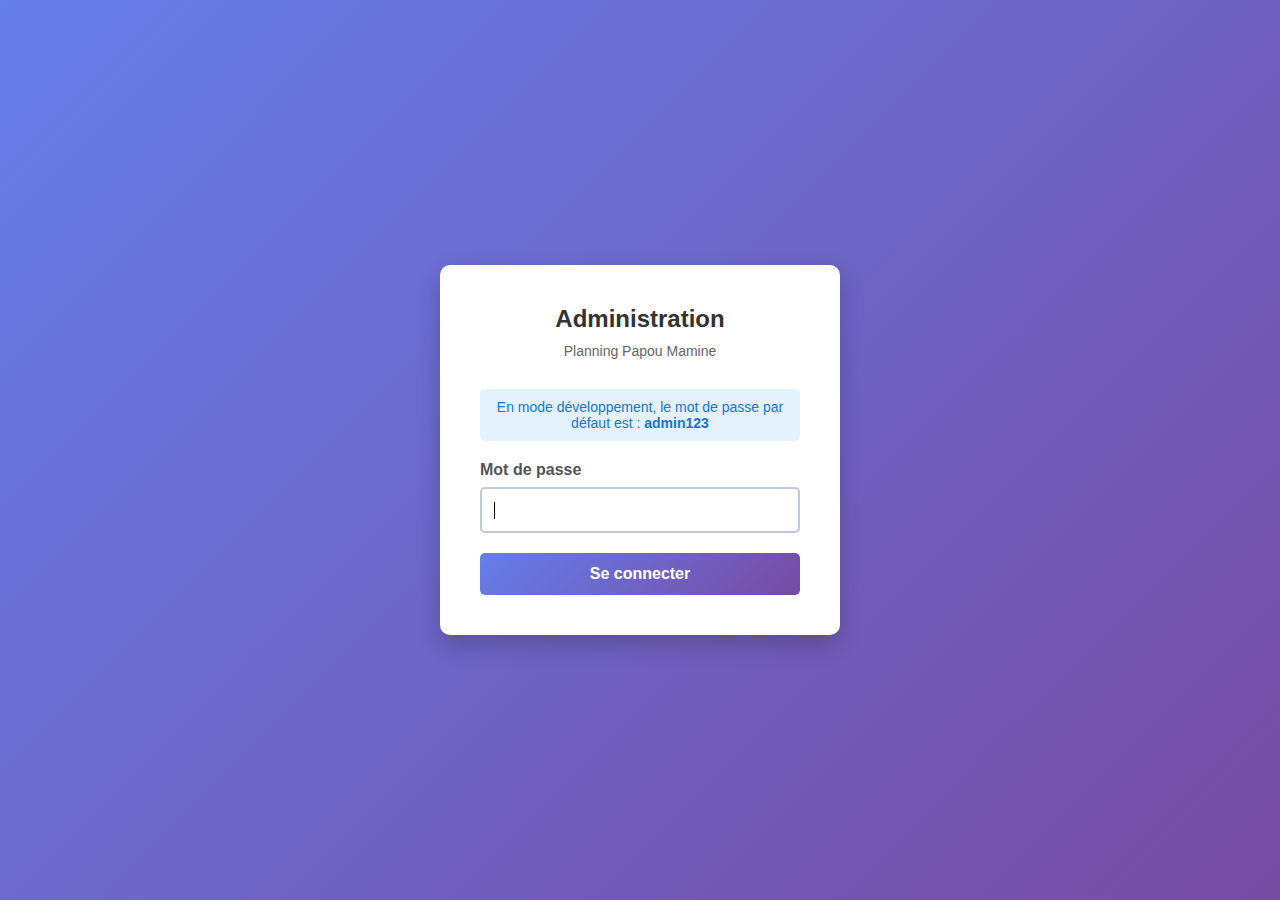
<file: admin.html>
<!DOCTYPE html>
<html lang="fr">
<head>
    <meta charset="UTF-8">
    <meta name="viewport" content="width=device-width, initial-scale=1.0">
    <title>Gestion des événements</title>
    <link rel="stylesheet" href="admin.css">
    <style>
        /* Loader */
        #loader {
            position: fixed;
            top: 0;
            left: 0;
            width: 100%;
            height: 100%;
            background-color: #f5f5f5;
            display: flex;
            flex-direction: column;
            justify-content: center;
            align-items: center;
            z-index: 9999;
        }
        .spinner {
            width: 50px;
            height: 50px;
            border: 5px solid #e0e0e0;
            border-top: 5px solid #2196F3;
            border-radius: 50%;
            animation: spin 1s linear infinite;
        }
        @keyframes spin {
            0% { transform: rotate(0deg); }
            100% { transform: rotate(360deg); }
        }
        .loader-text {
            margin-top: 20px;
            color: #666;
            font-size: 16px;
        }
        /* Cacher le contenu pendant le chargement */
        body.loading #mainContent {
            display: none;
        }
    </style>
</head>
<body class="loading">
    <!-- Loader -->
    <div id="loader">
        <div class="spinner"></div>
        <div class="loader-text">Chargement...</div>
    </div>

    <!-- Contenu principal -->
    <div id="mainContent">
        <div style="display: flex; justify-content: space-between; align-items: center; margin-bottom: 20px;">
            <h1 style="margin: 0;">Gestion des événements</h1>
            <button onclick="logout()" title="Déconnexion" style="background-color: #e74c3c; padding: 8px 12px; border: none; border-radius: 50%; color: white; cursor: pointer; font-size: 18px; width: 40px; height: 40px; display: flex; align-items: center; justify-content: center;">
                ⏻
            </button>
        </div>

    <!-- Message pour les aidants -->
    <div id="messageAidants" style="background-color: #e3f2fd; border-left: 4px solid #2196F3; padding: 15px; margin-bottom: 20px; border-radius: 4px; display: none;">
        <h3 style="margin: 0 0 10px 0; color: #1976D2; font-size: 1.1rem;">📝 Message pour les aidants</h3>
        <p id="messageAidantsTexte" style="margin: 0 0 15px 0; white-space: pre-wrap; color: #333;"></p>
        <button onclick="editMessageAidants()" style="background-color: #2196F3; color: white; border: none; padding: 8px 15px; border-radius: 4px; cursor: pointer;">
            Modifier le texte
        </button>
    </div>

    <!-- Formulaire d'édition du message (masqué par défaut) -->
    <div id="editMessageAidantsForm" style="background-color: #fff3cd; border-left: 4px solid #ffc107; padding: 15px; margin-bottom: 20px; border-radius: 4px; display: none;">
        <h3 style="margin: 0 0 10px 0; color: #856404; font-size: 1.1rem;">✏️ Modifier le message pour les aidants</h3>
        <p style="color: #856404; font-size: 0.9rem; margin: 0 0 10px 0;">Ce message est visible uniquement dans l'interface d'administration. Utilisez-le pour communiquer avec les autres aidants.</p>
        <textarea id="messageAidantsInput" style="width: 100%; min-height: 100px; padding: 10px; border: 1px solid #ddd; border-radius: 4px; font-family: Arial; font-size: 14px; resize: vertical; margin-bottom: 10px;"></textarea>
        <div style="display: flex; gap: 10px;">
            <button onclick="saveMessageAidants()" style="background-color: #28a745; color: white; border: none; padding: 10px 20px; border-radius: 4px; cursor: pointer;">
                Enregistrer
            </button>
            <button onclick="cancelEditMessageAidants()" style="background-color: #6c757d; color: white; border: none; padding: 10px 20px; border-radius: 4px; cursor: pointer;">
                Annuler
            </button>
        </div>
    </div>

    <div id="message" class="message"></div>

    <div class="form-container">
        <h2 id="formTitle">Ajouter un événement</h2>
        <form id="eventForm">
            <div class="form-group">
                <label>Type d'événement</label>
                <div class="type-selector">
                    <label>
                        <input type="radio" name="eventType" value="date" checked onchange="toggleEventType()">
                        Date fixe
                    </label>
                    <label>
                        <input type="radio" name="eventType" value="recurrent" onchange="toggleEventType()">
                        Récurrent
                    </label>
                </div>
            </div>

            <div id="dateFields">
                <div class="form-group">
                    <label for="date">Date</label>
                    <input type="date" id="date" name="date">
                </div>
            </div>

            <div id="recurrentFields">
                <div class="form-group">
                    <label for="recurrent">Fréquence de récurrence</label>
                    <select id="recurrent" name="recurrent" style="width: 100%; padding: 10px; border: 1px solid #ddd; border-radius: 4px;">
                        <option value="quotidien">Quotidien (tous les jours)</option>
                        <option value="hebdomadaire">Hebdomadaire (toutes les semaines)</option>
                        <option value="mensuel">Mensuel (tous les mois)</option>
                        <option value="annuel">Annuel (tous les ans)</option>
                    </select>
                </div>
            </div>

            <div class="form-group">
                <label for="heure">Heure (optionnel)</label>
                <input type="time" id="heure" name="heure">
            </div>

            <div class="form-group">
                <label for="titre">Titre</label>
                <input type="text" id="titre" name="titre" required>
            </div>

            <div class="form-group">
                <label for="couleur">Couleur</label>
                <input type="color" id="couleur" name="couleur" value="#feff9c">
            </div>

            <button type="submit" id="submitButton">Ajouter l'événement</button>
            <button type="button" id="cancelButton" onclick="cancelEdit()" style="display: none; background-color: #95a5a6; margin-top: 10px;">Annuler</button>
        </form>
    </div>

    <div class="events-list">
        <h2>Événements existants</h2>
        <div id="eventsList"></div>
    </div>

    <div class="form-container" style="margin-top: 30px;">
        <h2>Informations diverses</h2>
        <p style="color: #666; font-size: 0.9rem;">Affichées en bas à gauche de la page principale. Laissez vide pour ne rien afficher.</p>

        <form id="infosForm">
            <div class="form-group">
                <label for="infosTexte">Texte des informations</label>
                <textarea id="infosTexte" name="infosTexte" rows="4" placeholder="Ex: Les voisins sont en vacances la semaine prochaine" style="width: 100%; padding: 10px; border: 1px solid #ddd; border-radius: 4px; font-family: Arial; font-size: 14px; resize: vertical;"></textarea>
            </div>

            <button type="submit">Enregistrer les informations</button>
        </form>
    </div>

    <div class="form-container" style="margin-top: 30px;">
        <h2>Galerie d'images</h2>

        <!-- Formulaire d'upload de fichier -->
        <form id="uploadForm" style="margin-bottom: 30px; padding: 20px; background-color: #e8f5e9; border-radius: 8px;">
            <h3 style="margin-top: 0;">Uploader une image</h3>
            <div class="form-group">
                <label for="imageFile">Fichier image (JPG, PNG, GIF)</label>
                <input type="file" id="imageFile" name="imageFile" accept="image/jpeg,image/jpg,image/png,image/gif,image/webp" required>
            </div>

            <div class="form-group">
                <label for="uploadTitre">Titre de l'image (optionnel)</label>
                <input type="text" id="uploadTitre" name="uploadTitre" placeholder="Description de l'image">
            </div>

            <button type="submit">Uploader l'image</button>
        </form>

        <!-- Formulaire URL (méthode alternative) -->
        <details style="margin-bottom: 20px;">
            <summary style="cursor: pointer; font-weight: bold; padding: 10px; background-color: #f5f5f5; border-radius: 4px;">Ou ajouter une image par URL</summary>
            <form id="imageForm" style="margin-top: 15px;">
                <div class="form-group">
                    <label for="imageUrl">URL de l'image</label>
                    <input type="url" id="imageUrl" name="imageUrl" placeholder="https://exemple.com/image.jpg" required>
                </div>

                <div class="form-group">
                    <label for="imageTitre">Titre de l'image (optionnel)</label>
                    <input type="text" id="imageTitre" name="imageTitre" placeholder="Description de l'image">
                </div>

                <button type="submit">Ajouter l'image</button>
            </form>
        </details>

        <h3 style="margin-top: 30px;">Images existantes</h3>
        <div id="imagesList" style="display: grid; grid-template-columns: repeat(auto-fill, minmax(200px, 1fr)); gap: 20px; margin-top: 20px;"></div>
    </div>

    <script>
        // Variable globale pour stocker le token CSRF
        let csrfToken = '';

        // Fonction pour échapper le HTML et prévenir les XSS
        function escapeHtml(text) {
            if (!text) return '';
            const div = document.createElement('div');
            div.textContent = text;
            return div.innerHTML;
        }

        // Vérifier l'authentification et récupérer le token CSRF au chargement de la page
        Promise.all([
            fetch('auth.php?check=1').then(r => r.json()),
            fetch('csrf.php').then(r => r.json())
        ])
            .then(([authData, csrfData]) => {
                if (!authData.authenticated) {
                    window.location.href = 'login.html';
                    return;
                }
                if (csrfData.success) {
                    csrfToken = csrfData.csrf_token;
                }
            })
            .catch(error => {
                console.error('Erreur vérification authentification:', error);
                window.location.href = 'login.html';
            });

        // Fonction de déconnexion
        function logout() {
            if (confirm('Voulez-vous vraiment vous déconnecter ?')) {
                const formData = new FormData();
                formData.append('action', 'logout');

                fetch('auth.php', {
                    method: 'POST',
                    body: formData
                })
                .then(response => response.json())
                .then(data => {
                    if (data.success) {
                        window.location.href = 'login.html';
                    }
                })
                .catch(error => {
                    console.error('Erreur:', error);
                    window.location.href = 'login.html';
                });
            }
        }

        // Variable globale pour stocker l'identifiant de l'événement en cours de modification
        let editingEventId = null;

        // Détecter l'environnement et mettre à jour le titre
        fetch('env.php?t=' + new Date().getTime())
            .then(response => response.json())
            .then(data => {
                if (data.env === 'dev') {
                    document.title = '[DEV] ' + document.title;
                }
            })
            .catch(error => console.error('Erreur chargement environnement:', error));

        function toggleEventType() {
            const type = document.querySelector('input[name="eventType"]:checked').value;
            const dateFields = document.getElementById('dateFields');
            const recurrentFields = document.getElementById('recurrentFields');

            if (type === 'date') {
                dateFields.style.display = 'block';
                recurrentFields.style.display = 'none';
                document.getElementById('date').required = true;
            } else {
                dateFields.style.display = 'none';
                recurrentFields.style.display = 'block';
                document.getElementById('date').required = false;
            }
        }

        function showMessage(text, type) {
            const message = document.getElementById('message');
            message.textContent = text;
            message.className = 'message ' + type;
            message.style.display = 'block';
            setTimeout(() => {
                message.style.display = 'none';
            }, 5000);
        }

        function loadEvents() {
            fetch('api-v2.php?t=' + new Date().getTime())
                .then(response => {
                    if (!response.ok) {
                        throw new Error('Erreur HTTP: ' + response.status);
                    }
                    return response.text();
                })
                .then(text => {
                    // Afficher la réponse brute pour debug
                    console.log('Réponse API:', text);

                    // Parser le JSON
                    let events;
                    try {
                        events = JSON.parse(text);
                    } catch (e) {
                        console.error('Erreur de parsing JSON:', e);
                        console.error('Texte reçu:', text);
                        throw new Error('Réponse invalide de l\'API');
                    }

                    const eventsList = document.getElementById('eventsList');
                    eventsList.innerHTML = '';

                    if (!Array.isArray(events) || events.length === 0) {
                        eventsList.innerHTML = '<p>Aucun événement pour le moment.</p>';
                        return;
                    }

                    // Séparer les événements par type
                    const eventsWithDate = [];
                    const eventsRecurrent = [];

                    events.forEach((event, index) => {
                        // Pour compatibilité V1, garder l'index si pas d'UID
                        event.eventId = event.uid || index;
                        if (event.date) {
                            eventsWithDate.push(event);
                        } else if (event.recurrent) {
                            eventsRecurrent.push(event);
                        }
                    });

                    // Trier les événements à date fixe du plus récent au plus ancien
                    eventsWithDate.sort((a, b) => {
                        return new Date(b.date) - new Date(a.date);
                    });

                    // Fonction pour formater la date en texte
                    function formatDateToText(dateString) {
                        const jours = ['Dimanche', 'Lundi', 'Mardi', 'Mercredi', 'Jeudi', 'Vendredi', 'Samedi'];
                        const mois = ['janvier', 'février', 'mars', 'avril', 'mai', 'juin', 'juillet', 'août', 'septembre', 'octobre', 'novembre', 'décembre'];

                        const date = new Date(dateString + 'T00:00:00');
                        const jour = jours[date.getDay()];
                        const numeroJour = date.getDate();
                        const moisTexte = mois[date.getMonth()];
                        const annee = date.getFullYear();

                        return `${jour} ${numeroJour} ${moisTexte} ${annee}`;
                    }

                    // Fonction pour afficher un événement
                    function displayEvent(event) {
                        const eventDiv = document.createElement('div');
                        eventDiv.className = 'event-item';
                        eventDiv.style.borderLeftColor = event.couleur;

                        let dateInfo = '';
                        if (event.date) {
                            const dateTexte = formatDateToText(event.date);
                            dateInfo = `<strong>Date:</strong> ${dateTexte}<br>`;
                        } else if (event.recurrent) {
                            const recurrentLabels = {
                                'quotidien': 'Quotidien (tous les jours)',
                                'hebdomadaire': 'Hebdomadaire (toutes les semaines)',
                                'mensuel': 'Mensuel (tous les mois)',
                                'annuel': 'Annuel (tous les ans)'
                            };
                            const label = recurrentLabels[event.recurrent] || event.recurrent;
                            dateInfo = `<strong>Récurrent:</strong> ${label}<br>`;
                        }

                        let heureInfo = '';
                        if (event.heure) {
                            heureInfo = `<strong>Heure:</strong> ${event.heure}<br>`;
                        }

                        eventDiv.innerHTML = `
                             <strong>${escapeHtml(event.titre)}</strong><br>
                            ${dateInfo}
                            ${heureInfo}
                            <button onclick="editEvent('${event.eventId}')" style="background-color: #3498db; margin-right: 10px;">Modifier</button>
                            <button onclick="deleteEvent('${event.eventId}')" style="background-color: #e74c3c;">Supprimer</button>
                        `;

                        eventsList.appendChild(eventDiv);
                    }

                    // Afficher les événements à date fixe (triés)
                    if (eventsWithDate.length > 0) {
                        const titleDate = document.createElement('h3');
                        titleDate.textContent = 'Événements à date fixe (' + eventsWithDate.length + ')';
                        titleDate.style.marginTop = '20px';
                        titleDate.style.color = '#2c3e50';
                        eventsList.appendChild(titleDate);

                        eventsWithDate.forEach(displayEvent);
                    }

                    // Afficher les événements récurrents
                    if (eventsRecurrent.length > 0) {
                        const titleRecurrent = document.createElement('h3');
                        titleRecurrent.textContent = 'Événements récurrents (' + eventsRecurrent.length + ')';
                        titleRecurrent.style.marginTop = '30px';
                        titleRecurrent.style.color = '#2c3e50';
                        eventsList.appendChild(titleRecurrent);

                        eventsRecurrent.forEach(displayEvent);
                    }
                })
                .catch(error => {
                    console.error('Erreur complète:', error);
                    const eventsList = document.getElementById('eventsList');
                    eventsList.innerHTML = `<p style="color: #721c24;">Erreur de chargement des événements: ${error.message}</p>`;
                    showMessage('Erreur de chargement des événements: ' + error.message, 'error');
                });
        }

        function editEvent(eventId) {
            // Charger les événements
            fetch('api-v2.php?t=' + new Date().getTime())
                .then(response => response.json())
                .then(events => {
                    // Trouver l'événement par UID ou index
                    const event = events.find(e => (e.uid && e.uid === eventId) || events.indexOf(e) === parseInt(eventId));
                    if (!event) {
                        showMessage('Événement non trouvé', 'error');
                        return;
                    }

                    // Stocker l'identifiant en cours de modification
                    editingEventId = event.uid || events.indexOf(event);

                    // Changer le titre du formulaire et les boutons
                    document.getElementById('formTitle').textContent = 'Modifier l\'événement';
                    document.getElementById('submitButton').textContent = 'Enregistrer les modifications';
                    document.getElementById('cancelButton').style.display = 'block';

                    // Pré-remplir le formulaire
                    document.getElementById('heure').value = event.heure || '';
                    document.getElementById('titre').value = event.titre;
                    document.getElementById('couleur').value = event.couleur || '#feff9c';

                    // Sélectionner le bon type d'événement
                    if (event.date) {
                        document.querySelector('input[name="eventType"][value="date"]').checked = true;
                        document.getElementById('date').value = event.date;
                        toggleEventType();
                    } else if (event.recurrent) {
                        document.querySelector('input[name="eventType"][value="recurrent"]').checked = true;
                        toggleEventType();

                        // Sélectionner la fréquence de récurrence
                        document.getElementById('recurrent').value = event.recurrent;
                    }

                    // Scroller vers le formulaire
                    document.getElementById('eventForm').scrollIntoView({ behavior: 'smooth' });
                })
                .catch(error => {
                    console.error('Erreur:', error);
                    showMessage('Erreur lors du chargement de l\'événement', 'error');
                });
        }

        function cancelEdit() {
            editingEventId = null;
            document.getElementById('formTitle').textContent = 'Ajouter un événement';
            document.getElementById('submitButton').textContent = 'Ajouter l\'événement';
            document.getElementById('cancelButton').style.display = 'none';
            document.getElementById('eventForm').reset();
            document.getElementById('couleur').value = '#feff9c';
            toggleEventType();
        }

        function deleteEvent(eventId) {
            if (!confirm('Voulez-vous vraiment supprimer cet événement ?')) {
                return;
            }

            // Construire le payload selon que c'est un UID ou un index
            const payload = { csrf_token: csrfToken };
            if (typeof eventId === 'string' && eventId.includes('@')) {
                // C'est un UID CalDAV
                payload.uid = eventId;
            } else {
                // C'est un index legacy
                payload.index = parseInt(eventId);
            }

            fetch('api-v2.php', {
                method: 'DELETE',
                headers: {
                    'Content-Type': 'application/json',
                    'X-CSRF-Token': csrfToken
                },
                credentials: 'include',
                body: JSON.stringify(payload)
            })
            .then(response => response.json())
            .then(data => {
                if (data.success) {
                    showMessage('Événement supprimé avec succès', 'success');
                    loadEvents();
                } else {
                    showMessage('Erreur: ' + (data.error || 'Erreur inconnue'), 'error');
                }
            })
            .catch(error => {
                console.error('Erreur:', error);
                showMessage('Erreur lors de la suppression', 'error');
            });
        }

        document.getElementById('eventForm').addEventListener('submit', function(e) {
            e.preventDefault();

            const type = document.querySelector('input[name="eventType"]:checked').value;
            const event = {
                heure: document.getElementById('heure').value,
                titre: document.getElementById('titre').value,
                couleur: document.getElementById('couleur').value
            };

            if (type === 'date') {
                event.date = document.getElementById('date').value;
                if (!event.date) {
                    showMessage('Veuillez sélectionner une date', 'error');
                    return;
                }
            } else {
                event.recurrent = document.getElementById('recurrent').value;
            }

            // Déterminer si on modifie ou ajoute
            const isEditing = editingEventId !== null;
            const method = isEditing ? 'PUT' : 'POST';
            const successMessage = isEditing ? 'Événement modifié avec succès !' : 'Événement ajouté avec succès !';

            // Ajouter l'identifiant si on modifie
            if (isEditing) {
                if (typeof editingEventId === 'string' && editingEventId.includes('@')) {
                    // C'est un UID CalDAV
                    event.uid = editingEventId;
                } else {
                    // C'est un index legacy
                    event.index = parseInt(editingEventId);
                }
            }

            // Ajouter le token CSRF
            event.csrf_token = csrfToken;

            // Envoyer l'événement à l'API PHP
            fetch('api-v2.php', {
                method: method,
                headers: {
                    'Content-Type': 'application/json',
                    'X-CSRF-Token': csrfToken
                },
                credentials: 'include',
                body: JSON.stringify(event)
            })
            .then(response => response.json())
            .then(data => {
                if (data.success) {
                    showMessage(successMessage, 'success');
                    loadEvents();

                    // Réinitialiser le formulaire
                    cancelEdit();
                } else {
                    showMessage('Erreur: ' + (data.error || 'Erreur inconnue'), 'error');
                }
            })
            .catch(error => {
                console.error('Erreur:', error);
                showMessage('Erreur lors de l\'enregistrement de l\'événement', 'error');
            });
        });

        // Gestion des images
        // Formulaire d'upload de fichier
        document.getElementById('uploadForm').addEventListener('submit', function(e) {
            e.preventDefault();
            uploadImage();
        });

        // Formulaire d'ajout par URL
        document.getElementById('imageForm').addEventListener('submit', function(e) {
            e.preventDefault();
            addImage();
        });

        // Fonction pour compresser et redimensionner l'image côté client
        function compressImage(file, maxWidth = 1920, quality = 0.85) {
            return new Promise((resolve, reject) => {
                const reader = new FileReader();

                reader.onload = function(e) {
                    const img = new Image();

                    img.onload = function() {
                        // Créer un canvas pour redimensionner
                        const canvas = document.createElement('canvas');
                        let width = img.width;
                        let height = img.height;

                        // Redimensionner si nécessaire
                        if (width > maxWidth) {
                            height = (height * maxWidth) / width;
                            width = maxWidth;
                        }

                        canvas.width = width;
                        canvas.height = height;

                        const ctx = canvas.getContext('2d');
                        ctx.drawImage(img, 0, 0, width, height);

                        // Convertir en blob (JPEG compressé)
                        canvas.toBlob(
                            (blob) => {
                                if (blob) {
                                    // Créer un nouveau fichier avec le nom original
                                    const compressedFile = new File([blob], file.name.replace(/\.\w+$/, '.jpg'), {
                                        type: 'image/jpeg',
                                        lastModified: Date.now()
                                    });
                                    resolve(compressedFile);
                                } else {
                                    reject(new Error('Erreur lors de la compression'));
                                }
                            },
                            'image/jpeg',
                            quality
                        );
                    };

                    img.onerror = function() {
                        reject(new Error('Erreur lors du chargement de l\'image'));
                    };

                    img.src = e.target.result;
                };

                reader.onerror = function() {
                    reject(new Error('Erreur lors de la lecture du fichier'));
                };

                reader.readAsDataURL(file);
            });
        }

        async function uploadImage() {
            const fileInput = document.getElementById('imageFile');
            const titre = document.getElementById('uploadTitre').value;

            if (!fileInput.files || fileInput.files.length === 0) {
                alert('Veuillez sélectionner un fichier');
                return;
            }

            const submitButton = document.querySelector('#uploadForm button[type="submit"]');
            const originalText = submitButton.textContent;

            try {
                // Afficher un message de compression
                submitButton.textContent = 'Compression en cours...';
                submitButton.disabled = true;

                const originalFile = fileInput.files[0];
                const originalSize = (originalFile.size / 1024 / 1024).toFixed(2);
                console.log(`Taille originale: ${originalSize} MB`);

                // Compresser l'image
                const compressedFile = await compressImage(originalFile);
                const compressedSize = (compressedFile.size / 1024 / 1024).toFixed(2);
                console.log(`Taille compressée: ${compressedSize} MB`);

                const formData = new FormData();
                formData.append('image', compressedFile);
                formData.append('titre', titre);
                formData.append('csrf_token', csrfToken);

                // Afficher un message d'upload
                submitButton.textContent = 'Upload en cours...';

                const response = await fetch('upload.php', {
                    method: 'POST',
                    headers: {
                        'X-CSRF-Token': csrfToken
                    },
                    credentials: 'include',
                    body: formData
                });

                const data = await response.json();

                submitButton.textContent = originalText;
                submitButton.disabled = false;

                if (data.success) {
                    alert(`Image uploadée avec succès !\nTaille originale: ${originalSize} MB\nTaille compressée: ${compressedSize} MB`);
                    document.getElementById('uploadForm').reset();
                    loadImages();
                } else {
                    alert('Erreur : ' + (data.error || 'Erreur inconnue'));
                }
            } catch (error) {
                submitButton.textContent = originalText;
                submitButton.disabled = false;
                console.error('Erreur:', error);
                alert('Erreur lors de la compression ou de l\'upload de l\'image: ' + error.message);
            }
        }

        function addImage() {
            const url = document.getElementById('imageUrl').value;
            const titre = document.getElementById('imageTitre').value;

            fetch('images.php', {
                method: 'POST',
                headers: {
                    'Content-Type': 'application/json',
                    'X-CSRF-Token': csrfToken
                },
                credentials: 'include',
                body: JSON.stringify({ url, titre, csrf_token: csrfToken })
            })
            .then(response => response.json())
            .then(data => {
                if (data.success) {
                    alert('Image ajoutée !');
                    document.getElementById('imageForm').reset();
                    loadImages();
                } else {
                    alert('Erreur : ' + (data.error || 'Erreur inconnue'));
                }
            })
            .catch(error => {
                console.error('Erreur:', error);
                alert('Erreur lors de l\'ajout de l\'image');
            });
        }

        function loadImages() {
            fetch('images.php?t=' + new Date().getTime())
                .then(response => response.json())
                .then(data => {
                    const imagesList = document.getElementById('imagesList');
                    imagesList.innerHTML = '';

                    if (!data.success || data.images.length === 0) {
                        imagesList.innerHTML = '<p style="grid-column: 1/-1; text-align: center; color: #999;">Aucune image pour le moment.</p>';
                        return;
                    }

                    data.images.forEach(image => {
                        const imageDiv = document.createElement('div');
                        imageDiv.className = 'image-item';

                        imageDiv.innerHTML = `
                            <img src="${image.url}" alt="${image.titre || 'Image'}" onerror="this.src='data:image/svg+xml;utf8,<svg xmlns=\\'http://www.w3.org/2000/svg\\' width=\\'200\\' height=\\'150\\'><rect fill=\\'%23ddd\\' width=\\'200\\' height=\\'150\\'/><text x=\\'50%\\' y=\\'50%\\' text-anchor=\\'middle\\' dy=\\'.3em\\' fill=\\'%23999\\'>Image non disponible</text></svg>'">
                            ${image.titre ? `<div class="image-info"><strong>${image.titre}</strong></div>` : ''}
                            <div class="image-info">${image.url}</div>
                            <button onclick="deleteImage('${image.id}')">Supprimer</button>
                        `;

                        imagesList.appendChild(imageDiv);
                    });
                })
                .catch(error => {
                    console.error('Erreur chargement images:', error);
                    document.getElementById('imagesList').innerHTML = '<p>Erreur lors du chargement des images</p>';
                });
        }

        function deleteImage(id) {
            if (!confirm('Supprimer cette image ?')) return;

            fetch('images.php', {
                method: 'DELETE',
                headers: {
                    'Content-Type': 'application/json',
                    'X-CSRF-Token': csrfToken
                },
                credentials: 'include',
                body: JSON.stringify({ id, csrf_token: csrfToken })
            })
            .then(response => response.json())
            .then(data => {
                if (data.success) {
                    loadImages();
                } else {
                    alert('Erreur : ' + (data.error || 'Erreur inconnue'));
                }
            })
            .catch(error => {
                console.error('Erreur:', error);
                alert('Erreur lors de la suppression');
            });
        }

        // Gestion des informations diverses
        function loadInfos() {
            fetch('infos.php?t=' + new Date().getTime())
                .then(response => response.json())
                .then(data => {
                    if (data.success) {
                        document.getElementById('infosTexte').value = data.texte || '';
                    }
                })
                .catch(error => console.error('Erreur chargement infos:', error));
        }

        document.getElementById('infosForm').addEventListener('submit', function(e) {
            e.preventDefault();

            const texte = document.getElementById('infosTexte').value;

            // Demander confirmation
            const confirmMessage = texte.trim() === ''
                ? 'Voulez-vous vraiment supprimer les informations affichées ?'
                : 'Voulez-vous enregistrer ces informations ?\n\n' + texte;

            if (!confirm(confirmMessage)) {
                return;
            }

            fetch('infos.php', {
                method: 'POST',
                headers: {
                    'Content-Type': 'application/json',
                    'X-CSRF-Token': csrfToken
                },
                credentials: 'include',
                body: JSON.stringify({ texte: texte, csrf_token: csrfToken })
            })
            .then(response => response.json())
            .then(data => {
                if (data.success) {
                    showMessage('Informations enregistrées avec succès !', 'success');
                } else {
                    showMessage('Erreur : ' + (data.error || 'Erreur inconnue'), 'error');
                }
            })
            .catch(error => {
                console.error('Erreur:', error);
                showMessage('Erreur lors de l\'enregistrement des informations', 'error');
            });
        });

        // Gestion du message pour les aidants
        function loadMessageAidants() {
            fetch('message-aidants.php?t=' + new Date().getTime())
                .then(response => response.json())
                .then(data => {
                    if (data.success && data.texte && data.texte.trim() !== '') {
                        document.getElementById('messageAidantsTexte').textContent = data.texte;
                        document.getElementById('messageAidants').style.display = 'block';
                    } else {
                        // Si pas de message, afficher quand même la zone mais avec un texte par défaut
                        document.getElementById('messageAidantsTexte').textContent = 'Aucun message pour le moment. Cliquez sur "Modifier" pour en ajouter un.';
                        document.getElementById('messageAidants').style.display = 'block';
                    }
                })
                .catch(error => {
                    console.error('Erreur chargement message aidants:', error);
                    // En cas d'erreur, on affiche quand même la zone
                    document.getElementById('messageAidantsTexte').textContent = 'Aucun message pour le moment. Cliquez sur "Modifier" pour en ajouter un.';
                    document.getElementById('messageAidants').style.display = 'block';
                });
        }

        function editMessageAidants() {
            // Récupérer le message actuel
            fetch('message-aidants.php?t=' + new Date().getTime())
                .then(response => response.json())
                .then(data => {
                    document.getElementById('messageAidantsInput').value = data.texte || '';
                    document.getElementById('messageAidants').style.display = 'none';
                    document.getElementById('editMessageAidantsForm').style.display = 'block';
                })
                .catch(error => {
                    console.error('Erreur:', error);
                    document.getElementById('messageAidantsInput').value = '';
                    document.getElementById('messageAidants').style.display = 'none';
                    document.getElementById('editMessageAidantsForm').style.display = 'block';
                });
        }

        function cancelEditMessageAidants() {
            document.getElementById('editMessageAidantsForm').style.display = 'none';
            document.getElementById('messageAidants').style.display = 'block';
        }

        function saveMessageAidants() {
            const texte = document.getElementById('messageAidantsInput').value;

            fetch('message-aidants.php', {
                method: 'POST',
                headers: {
                    'Content-Type': 'application/json',
                    'X-CSRF-Token': csrfToken
                },
                credentials: 'include',
                body: JSON.stringify({ texte: texte, csrf_token: csrfToken })
            })
            .then(response => response.json())
            .then(data => {
                if (data.success) {
                    showMessage('Message enregistré avec succès !', 'success');
                    loadMessageAidants();
                    document.getElementById('editMessageAidantsForm').style.display = 'none';
                } else {
                    showMessage('Erreur : ' + (data.error || 'Erreur inconnue'), 'error');
                }
            })
            .catch(error => {
                console.error('Erreur:', error);
                showMessage('Erreur lors de l\'enregistrement du message', 'error');
            });
        }

        // Initialiser
        toggleEventType();
        loadEvents();
        loadImages();
        loadInfos();
        loadMessageAidants();

        // Fonction pour masquer le loader une fois tout chargé
        function hideLoader() {
            const allDataLoaded = document.querySelectorAll('#eventsList tr').length > 0 ||
                                  document.getElementById('messageAidants').style.display === 'block';

            // Attendre que tout soit chargé
            setTimeout(() => {
                document.body.classList.remove('loading');
                document.getElementById('loader').style.display = 'none';
            }, 500); // Petit délai pour éviter le flash
        }

        // Masquer le loader après le chargement initial
        hideLoader();
    </script>
    </div> <!-- Fin mainContent -->
</body>
</html>
</file>
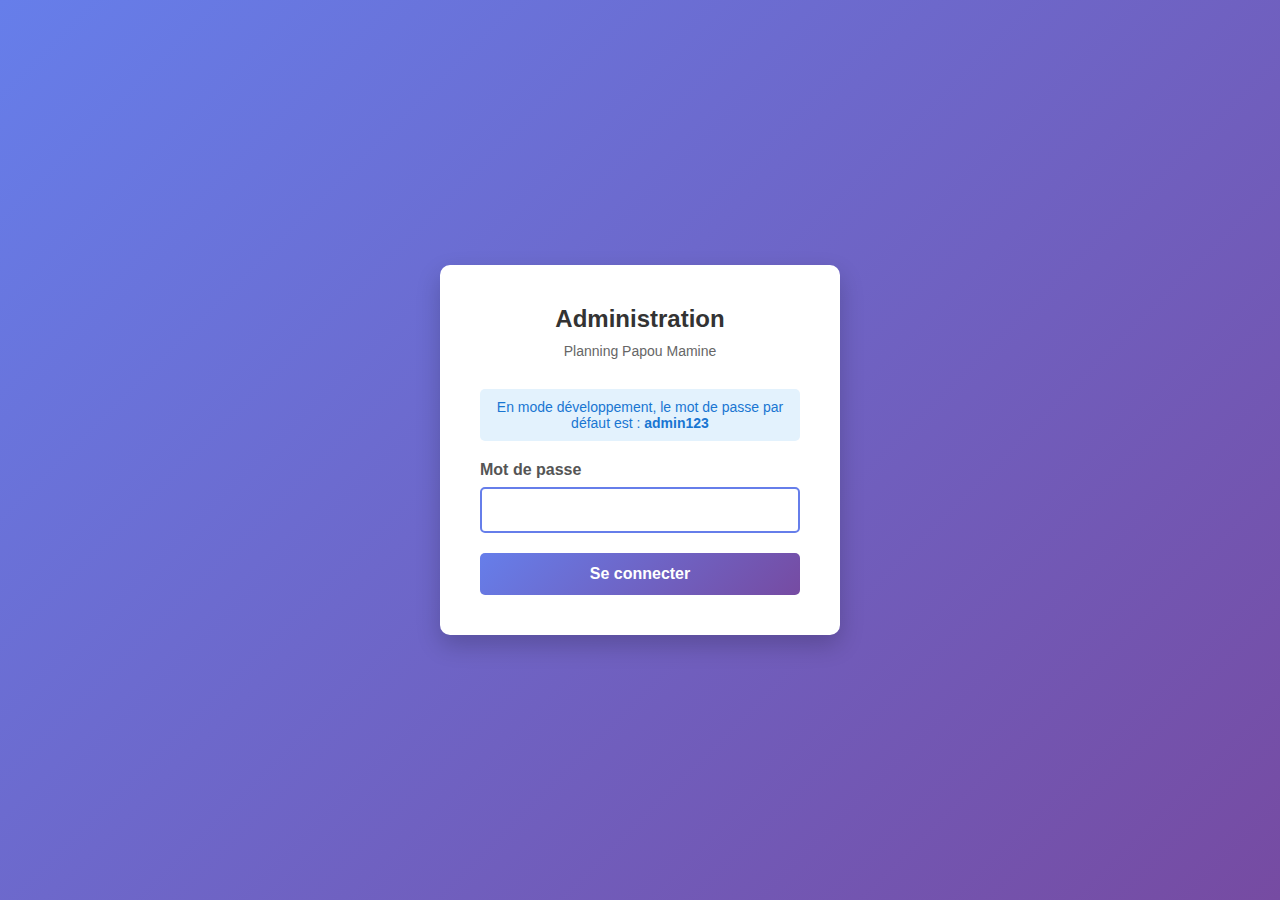
<file: login.html>
<!DOCTYPE html>
<html lang="fr">
<head>
    <meta charset="UTF-8">
    <meta name="viewport" content="width=device-width, initial-scale=1.0">
    <title>Connexion Admin - Planning Papou Mamine</title>
    <style>
        * {
            margin: 0;
            padding: 0;
            box-sizing: border-box;
        }

        body {
            font-family: Arial, sans-serif;
            background: linear-gradient(135deg, #667eea 0%, #764ba2 100%);
            display: flex;
            justify-content: center;
            align-items: center;
            min-height: 100vh;
            padding: 20px;
        }

        .login-container {
            background: white;
            padding: 40px;
            border-radius: 10px;
            box-shadow: 0 10px 25px rgba(0, 0, 0, 0.2);
            width: 100%;
            max-width: 400px;
        }

        h1 {
            text-align: center;
            color: #333;
            margin-bottom: 10px;
            font-size: 24px;
        }

        .subtitle {
            text-align: center;
            color: #666;
            margin-bottom: 30px;
            font-size: 14px;
        }

        .form-group {
            margin-bottom: 20px;
        }

        label {
            display: block;
            margin-bottom: 8px;
            color: #555;
            font-weight: bold;
        }

        input[type="password"] {
            width: 100%;
            padding: 12px;
            border: 2px solid #ddd;
            border-radius: 5px;
            font-size: 16px;
            transition: border-color 0.3s;
        }

        input[type="password"]:focus {
            outline: none;
            border-color: #667eea;
        }

        button {
            width: 100%;
            padding: 12px;
            background: linear-gradient(135deg, #667eea 0%, #764ba2 100%);
            color: white;
            border: none;
            border-radius: 5px;
            font-size: 16px;
            font-weight: bold;
            cursor: pointer;
            transition: transform 0.2s;
        }

        button:hover {
            transform: translateY(-2px);
        }

        button:active {
            transform: translateY(0);
        }

        button:disabled {
            opacity: 0.6;
            cursor: not-allowed;
        }

        .error-message {
            background-color: #fee;
            color: #c33;
            padding: 10px;
            border-radius: 5px;
            margin-bottom: 20px;
            display: none;
            text-align: center;
        }

        .error-message.show {
            display: block;
        }

        .info-message {
            background-color: #e3f2fd;
            color: #1976d2;
            padding: 10px;
            border-radius: 5px;
            margin-bottom: 20px;
            text-align: center;
            font-size: 14px;
        }
    </style>
</head>
<body>
    <div class="login-container">
        <h1>Administration</h1>
        <p class="subtitle">Planning Papou Mamine</p>

        <div id="infoMessage" class="info-message">
            En mode développement, le mot de passe par défaut est : <strong>admin123</strong>
        </div>

        <div id="errorMessage" class="error-message"></div>

        <form id="loginForm">
            <div class="form-group">
                <label for="password">Mot de passe</label>
                <input type="password" id="password" name="password" required autofocus>
            </div>

            <button type="submit" id="submitBtn">Se connecter</button>
        </form>
    </div>

    <script>
        // Vérifier l'environnement et masquer le message info en prod
        fetch('env.php')
            .then(response => response.json())
            .then(data => {
                if (data.env === 'prod') {
                    document.getElementById('infoMessage').style.display = 'none';
                }
            })
            .catch(error => console.error('Erreur:', error));

        // Gérer la soumission du formulaire
        document.getElementById('loginForm').addEventListener('submit', async function(e) {
            e.preventDefault();

            const password = document.getElementById('password').value;
            const submitBtn = document.getElementById('submitBtn');
            const errorMessage = document.getElementById('errorMessage');

            // Masquer le message d'erreur
            errorMessage.classList.remove('show');

            // Désactiver le bouton
            submitBtn.disabled = true;
            submitBtn.textContent = 'Connexion...';

            try {
                const formData = new FormData();
                formData.append('action', 'login');
                formData.append('password', password);

                const response = await fetch('auth.php', {
                    method: 'POST',
                    body: formData
                });

                const data = await response.json();

                if (data.success) {
                    // Redirection vers admin.html
                    window.location.href = 'admin.html';
                } else {
                    // Afficher le message d'erreur
                    errorMessage.textContent = data.error || 'Erreur de connexion';
                    errorMessage.classList.add('show');

                    // Réactiver le bouton
                    submitBtn.disabled = false;
                    submitBtn.textContent = 'Se connecter';

                    // Vider le champ de mot de passe
                    document.getElementById('password').value = '';
                    document.getElementById('password').focus();
                }
            } catch (error) {
                console.error('Erreur:', error);
                errorMessage.textContent = 'Erreur de connexion au serveur';
                errorMessage.classList.add('show');

                submitBtn.disabled = false;
                submitBtn.textContent = 'Se connecter';
            }
        });
    </script>
</body>
</html>
</file>
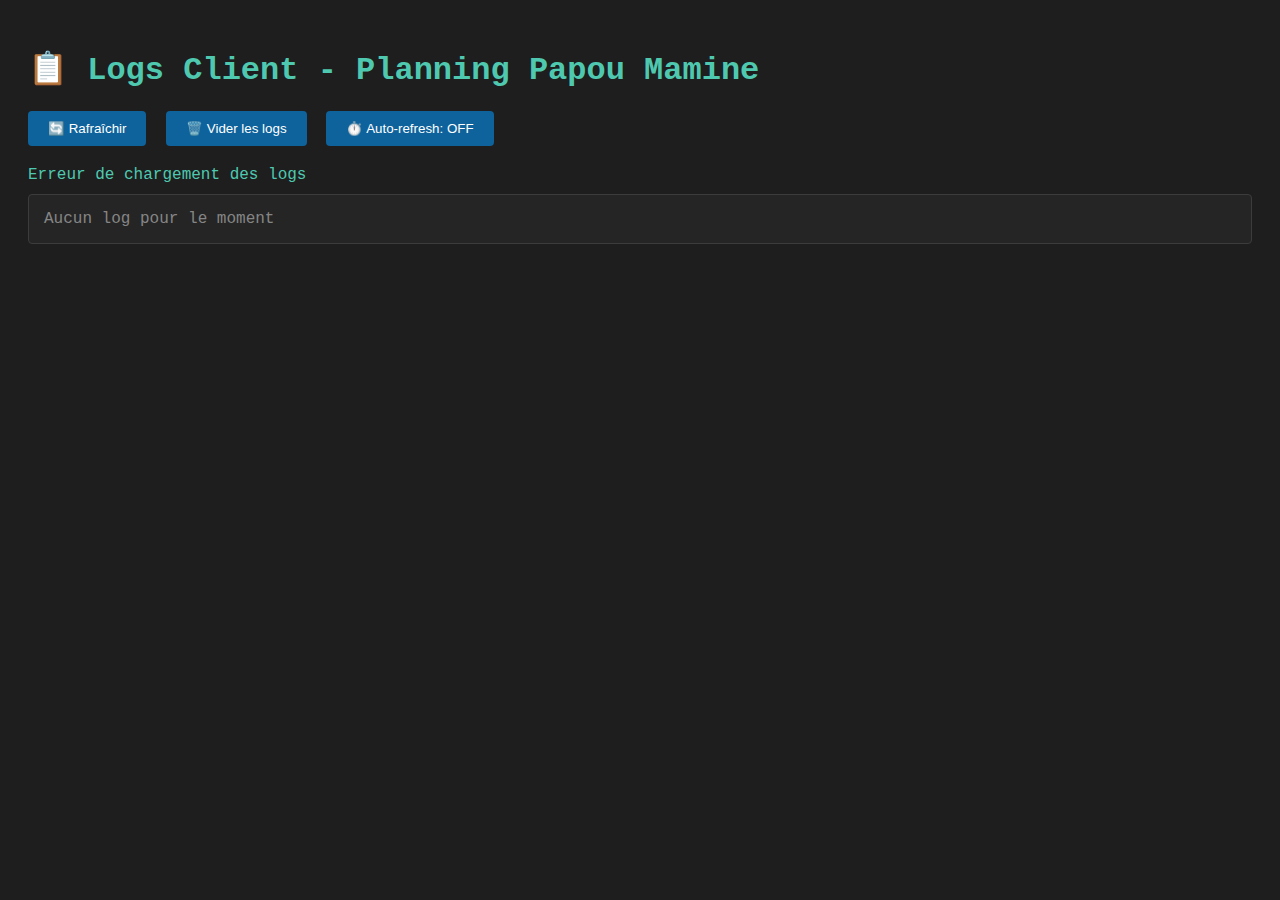
<file: view-logs.html>
<!DOCTYPE html>
<html lang="fr">
<head>
    <meta charset="UTF-8">
    <meta name="viewport" content="width=device-width, initial-scale=1.0">
    <title>Logs Client</title>
    <style>
        body {
            font-family: 'Courier New', monospace;
            padding: 20px;
            background-color: #1e1e1e;
            color: #d4d4d4;
        }
        h1 {
            color: #4ec9b0;
        }
        .controls {
            margin-bottom: 20px;
        }
        button {
            background-color: #0e639c;
            color: white;
            border: none;
            padding: 10px 20px;
            cursor: pointer;
            border-radius: 4px;
            margin-right: 10px;
        }
        button:hover {
            background-color: #1177bb;
        }
        .info {
            color: #4ec9b0;
            margin-bottom: 10px;
        }
        .log-container {
            background-color: #252526;
            border: 1px solid #3c3c3c;
            border-radius: 4px;
            padding: 15px;
            max-height: 80vh;
            overflow-y: auto;
        }
        .log-line {
            margin: 5px 0;
            padding: 5px;
            border-left: 3px solid transparent;
        }
        .log-line.INFO {
            border-left-color: #4ec9b0;
        }
        .log-line.WARN {
            border-left-color: #dcdcaa;
            color: #dcdcaa;
        }
        .log-line.ERROR {
            border-left-color: #f48771;
            color: #f48771;
        }
        .log-line.DEBUG {
            border-left-color: #569cd6;
            color: #9cdcfe;
        }
        .timestamp {
            color: #858585;
        }
        .level {
            font-weight: bold;
        }
    </style>
</head>
<body>
    <h1>📋 Logs Client - Planning Papou Mamine</h1>

    <div class="controls">
        <button onclick="loadLogs()">🔄 Rafraîchir</button>
        <button onclick="clearLogs()">🗑️ Vider les logs</button>
        <button onclick="toggleAutoRefresh()">⏱️ Auto-refresh: <span id="autoRefreshStatus">OFF</span></button>
    </div>

    <div class="info" id="logInfo">Chargement...</div>

    <div class="log-container" id="logContainer">
        <div style="color: #858585;">Aucun log pour le moment</div>
    </div>

    <script>
        let autoRefreshInterval = null;

        function loadLogs() {
            fetch('client-logs.php')
                .then(response => response.json())
                .then(data => {
                    if (!data.success) {
                        console.error('Erreur:', data.error);
                        return;
                    }

                    const info = document.getElementById('logInfo');
                    info.textContent = `${data.count} logs affichés (${data.total} au total)`;

                    const container = document.getElementById('logContainer');

                    if (data.logs.length === 0) {
                        container.innerHTML = '<div style="color: #858585;">Aucun log pour le moment</div>';
                        return;
                    }

                    container.innerHTML = '';

                    data.logs.forEach(line => {
                        const div = document.createElement('div');

                        // Parser la ligne de log : [timestamp] [level] message
                        const match = line.match(/\[(.*?)\] \[(.*?)\] (.*)/);
                        if (match) {
                            const [, timestamp, level, message] = match;
                            div.className = `log-line ${level}`;
                            div.innerHTML = `<span class="timestamp">${timestamp}</span> <span class="level">[${level}]</span> ${escapeHtml(message)}`;
                        } else {
                            div.className = 'log-line';
                            div.textContent = line;
                        }

                        container.appendChild(div);
                    });

                    // Auto-scroll vers le bas
                    container.scrollTop = container.scrollHeight;
                })
                .catch(error => {
                    console.error('Erreur de chargement:', error);
                    document.getElementById('logInfo').textContent = 'Erreur de chargement des logs';
                });
        }

        function clearLogs() {
            if (!confirm('Êtes-vous sûr de vouloir vider tous les logs ?')) {
                return;
            }
            // TODO: Implémenter la suppression côté serveur si nécessaire
            alert('Fonctionnalité à implémenter');
        }

        function toggleAutoRefresh() {
            if (autoRefreshInterval) {
                clearInterval(autoRefreshInterval);
                autoRefreshInterval = null;
                document.getElementById('autoRefreshStatus').textContent = 'OFF';
            } else {
                autoRefreshInterval = setInterval(loadLogs, 5000); // Toutes les 5 secondes
                document.getElementById('autoRefreshStatus').textContent = 'ON (5s)';
                loadLogs(); // Charger immédiatement
            }
        }

        function escapeHtml(text) {
            const div = document.createElement('div');
            div.textContent = text;
            return div.innerHTML;
        }

        // Charger les logs au démarrage
        loadLogs();
    </script>
</body>
</html>
</file>
<file: admin.css>
body {
    font-family: Arial, sans-serif;
    max-width: 800px;
    margin: 50px auto;
    padding: 20px;
    background-color: #f5f5f5;
}

h1 {
    color: #2c3e50;
    text-align: center;
}

.form-container {
    background-color: white;
    padding: 30px;
    border-radius: 8px;
    box-shadow: 0 2px 10px rgba(0,0,0,0.1);
    margin-bottom: 30px;
}

.form-group {
    margin-bottom: 20px;
}

label {
    display: block;
    margin-bottom: 5px;
    font-weight: bold;
    color: #333;
}

input[type="text"],
input[type="time"],
input[type="date"],
input[type="color"],
input[type="url"],
select {
    width: 100%;
    padding: 10px;
    border: 1px solid #ddd;
    border-radius: 4px;
    box-sizing: border-box;
    font-size: 14px;
}

.checkbox-group {
    display: flex;
    flex-wrap: wrap;
    gap: 15px;
}

.checkbox-group label {
    display: flex;
    align-items: center;
    font-weight: normal;
}

.checkbox-group input[type="checkbox"] {
    width: auto;
    margin-right: 5px;
}

button {
    background-color: #2c3e50;
    color: white;
    padding: 12px 30px;
    border: none;
    border-radius: 4px;
    cursor: pointer;
    font-size: 16px;
    width: 100%;
}

button:hover {
    background-color: #34495e;
}

.type-selector {
    display: flex;
    gap: 20px;
    margin-bottom: 20px;
}

.type-selector label {
    display: flex;
    align-items: center;
    font-weight: normal;
}

.type-selector input[type="radio"] {
    margin-right: 8px;
}

#recurrentFields,
#dateFields {
    display: none;
}

.events-list {
    background-color: white;
    padding: 30px;
    border-radius: 8px;
    box-shadow: 0 2px 10px rgba(0,0,0,0.1);
}

.event-item {
    border-left: 4px solid #2c3e50;
    padding: 15px;
    margin-bottom: 15px;
    background-color: #f9f9f9;
    position: relative;
}

.event-item button {
    width: auto;
    padding: 5px 15px;
    background-color: #e74c3c;
    font-size: 14px;
    margin-top: 10px;
}

.event-item button:hover {
    background-color: #c0392b;
}

.image-item {
    background-color: white;
    border-radius: 8px;
    padding: 10px;
    box-shadow: 0 2px 5px rgba(0,0,0,0.1);
}

.image-item img {
    width: 100%;
    height: 150px;
    object-fit: cover;
    border-radius: 4px;
    margin-bottom: 10px;
}

.image-item .image-info {
    font-size: 12px;
    color: #666;
    margin-bottom: 10px;
}

.image-item button {
    background-color: #e74c3c;
    color: white;
    border: none;
    padding: 5px 10px;
    border-radius: 4px;
    cursor: pointer;
    width: 100%;
}

.image-item button:hover {
    background-color: #c0392b;
}

.message {
    padding: 15px;
    margin-bottom: 20px;
    border-radius: 4px;
    display: none;
}

.message.success {
    background-color: #d4edda;
    color: #155724;
    border: 1px solid #c3e6cb;
}

.message.error {
    background-color: #f8d7da;
    color: #721c24;
    border: 1px solid #f5c6cb;
}
</file>
